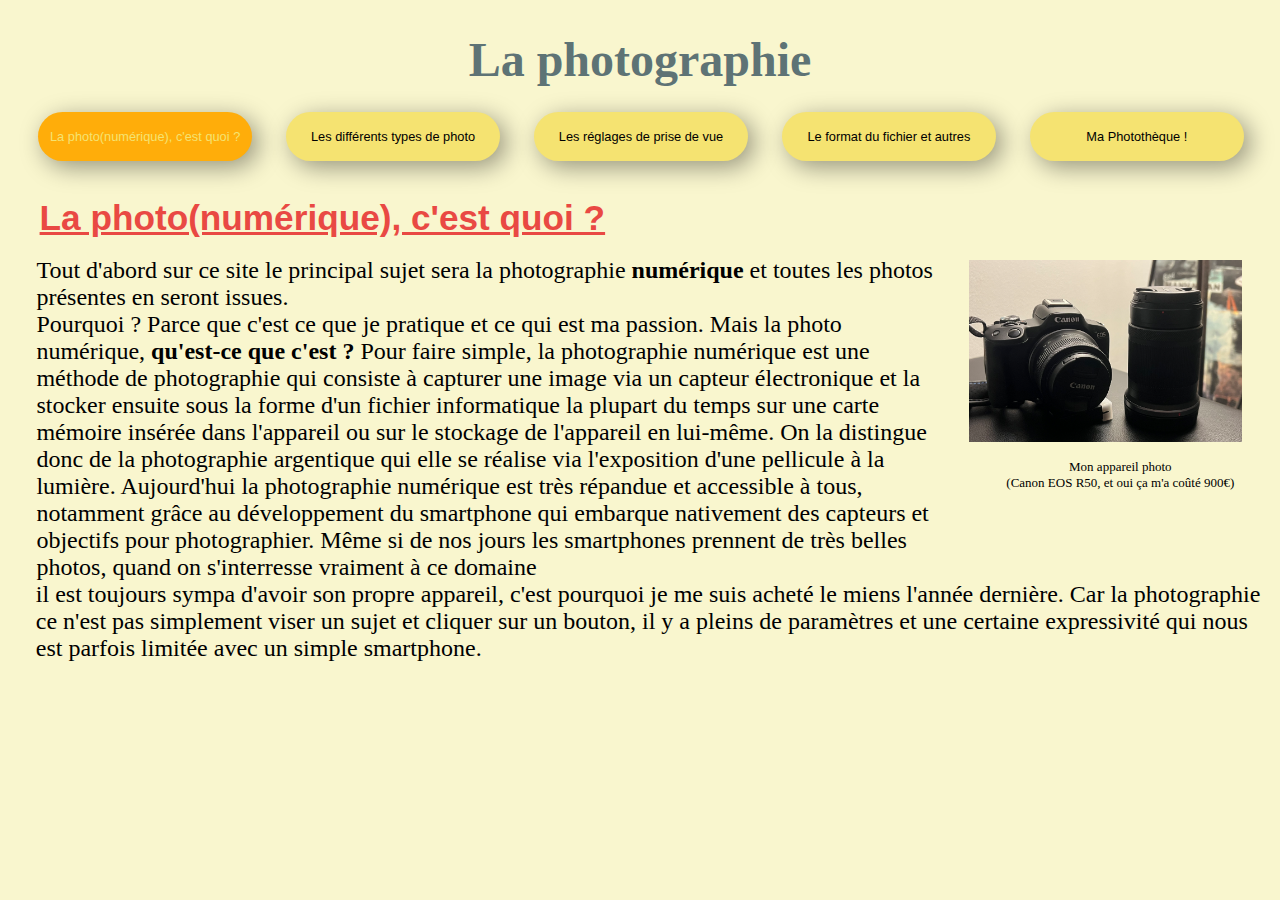
<file: index.html>
<!DOCTYPE html>
<html lang="fr">
<head>
    <meta charset="UTF-8">
    <title>La Photographie</title>
    <link type="text/css" rel="stylesheet" href="style.css"/>
    <meta name="viewport" content="width=device-width, initial-scale=1" />
</head>
<body>
    <header>
        <h1>La photographie</h1>
                <div id="divMenu">
                    <p>La photo(numérique), c'est quoi ?</p>
                </div>
            <a href="categories.html">
                <div>
                    <p>Les différents types de photo</p>
                </div>
            </a>
            <a href="pdv.html">
                <div>
                    <p>Les réglages de prise de vue</p>
                </div>
            </a>
            <a href="format.html">
                <div>
                    <p>Le format du fichier et autres</p>
                </div>
            </a>
            <a href="photothèque.html">
                <div>
                    <p>Ma Photothèque !</p>
                </div>
            </a>
            <h2>La photo(numérique), c'est quoi ?</h2>
    </header>

    <article id="article1">
        <p>Tout d'abord sur ce site le principal sujet sera la photographie <b>numérique</b> et toutes les photos présentes en seront issues. <br> Pourquoi ? 
        Parce que c'est ce que je pratique et ce qui est ma passion. 
        Mais la photo numérique, <b>qu'est-ce que c'est ?</b>
        Pour faire simple, la photographie numérique est une méthode de photographie qui consiste à capturer une image via un 
        capteur électronique et la stocker ensuite sous la forme d'un fichier informatique la plupart du temps sur une carte mémoire insérée dans l'appareil ou sur le 
        stockage de l'appareil en lui-même.
        On la distingue donc de la photographie argentique qui elle se réalise via l'exposition d'une pellicule à la lumière.
        Aujourd'hui la photographie numérique est très répandue et accessible à tous, notamment grâce au développement du smartphone qui embarque nativement
        des capteurs et objectifs pour photographier.
        Même si de nos jours les smartphones prennent de très belles photos, quand on s'interresse vraiment à ce domaine </p>
    </article>
    <section id="section">
    <aside id="aside1">
        <img src="appareil.jpg" id="img1"/>
        <p>Mon appareil photo <br> (Canon EOS R50, et oui ça m'a coûté 900€)</p>
    </aside>
    <footer id="footer1">
        <p>il est toujours sympa d'avoir son propre 
        appareil, c'est pourquoi je me suis acheté le miens l'année dernière. Car la photographie ce n'est pas simplement viser un sujet et cliquer sur un bouton,
        il y a pleins de paramètres et une certaine expressivité qui nous est parfois limitée avec un simple smartphone.</p>
    </footer>
    </section>
</body>
</html>
</file>
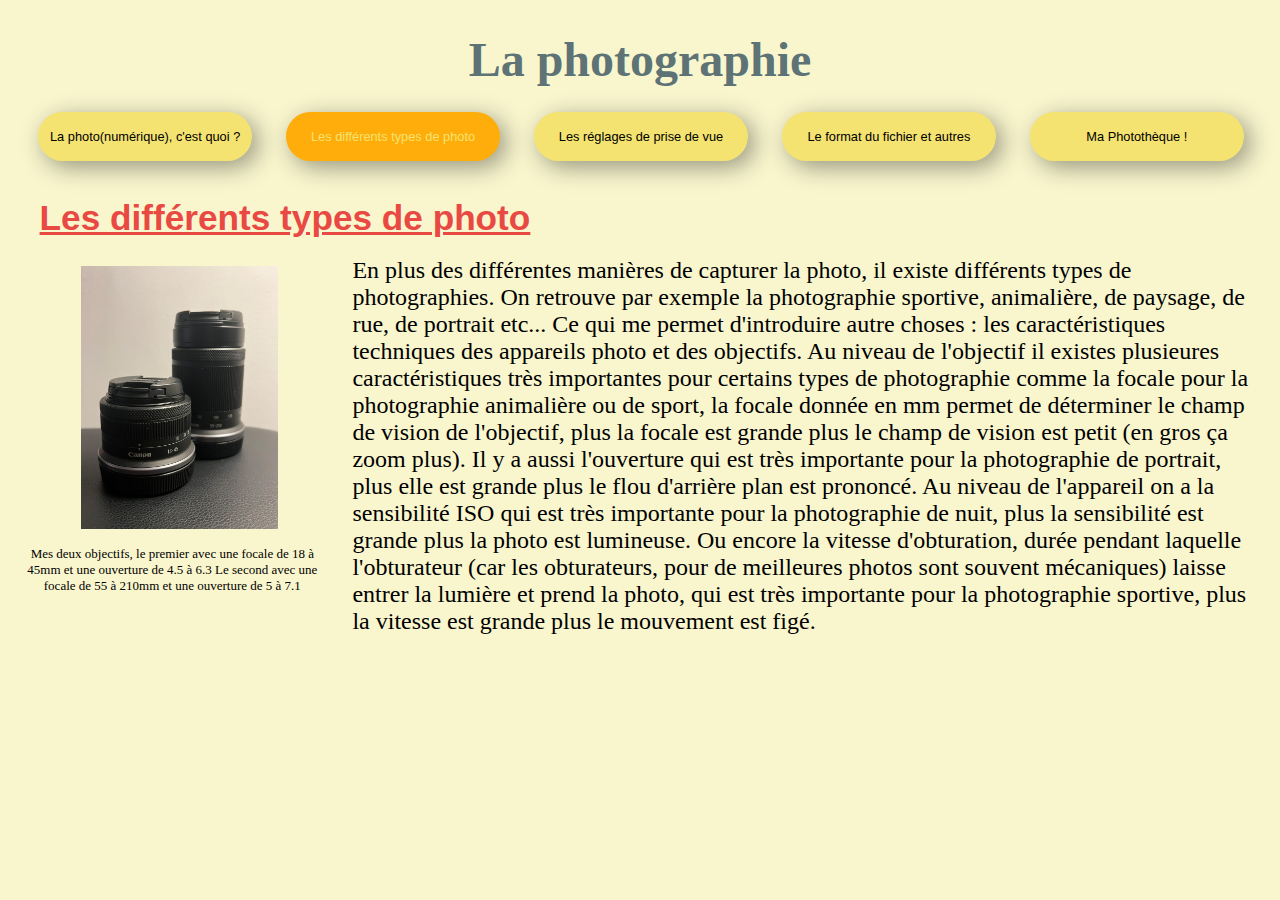
<file: categories.html>
<!DOCTYPE html>
<html lang="fr">
<head>
    <meta charset="UTF-8">
    <title>La Photographie</title>
    <link type="text/css" rel="stylesheet" href="style.css"/>
    <meta name="viewport" content="width=device-width, initial-scale=1" />
</head>
<body>
    <header>
        <h1>La photographie</h1>
            <a href="index.html">
                <div>
                    <p>La photo(numérique), c'est quoi ?</p>
                </div>
            </a>
                <div id="divMenu">
                    <p>Les différents types de photo</p>
                </div>
            <a href="pdv.html">
                <div>
                    <p>Les réglages de prise de vue</p>
                </div>
            </a>
            <a href="format.html">
                <div>
                    <p>Le format du fichier et autres</p>
                </div>
            </a>
            <a href="photothèque.html">
                <div>
                    <p>Ma Photothèque !</p>
                </div>
            </a>
        <h2>Les différents types de photo</h2>
    </header>
    <article id="article2">

        <p>En plus des différentes manières de capturer la photo, il existe différents types de photographies.
            On retrouve par exemple la photographie sportive, animalière, de paysage, de rue, de portrait etc...
            Ce qui me permet d'introduire autre choses : les caractéristiques techniques des appareils photo et des objectifs.
            Au niveau de l'objectif il existes plusieures caractéristiques très importantes pour certains types de photographie comme la focale pour la 
            photographie animalière ou de sport, la focale donnée en mm permet de déterminer le champ de vision de l'objectif, plus la focale est grande plus 
            le champ de vision est petit (en gros ça zoom plus).
            Il y a aussi l'ouverture qui est très importante pour la photographie de portrait, plus elle est grande plus le flou d'arrière plan est prononcé.
            Au niveau de l'appareil on a la sensibilité ISO qui est très importante pour la photographie de nuit, plus la sensibilité est grande plus la photo est 
            lumineuse.
            Ou encore la vitesse d'obturation, durée pendant laquelle l'obturateur (car les obturateurs, pour de meilleures photos sont souvent mécaniques) laisse 
            entrer la lumière et prend la photo, qui est très importante pour la photographie sportive, plus la vitesse est grande plus le mouvement est figé.
        </p>
    </article>
    <aside id="aside2">
        <img src="objectifs.jpg" id="img2"/>
        <p>Mes deux objectifs, le premier avec une focale de 18 à 45mm et une ouverture de 4.5 à 6.3
            Le second avec une focale de 55 à 210mm et une ouverture de 5 à 7.1
        </p>
    </aside>
</body>
</html>
</file>
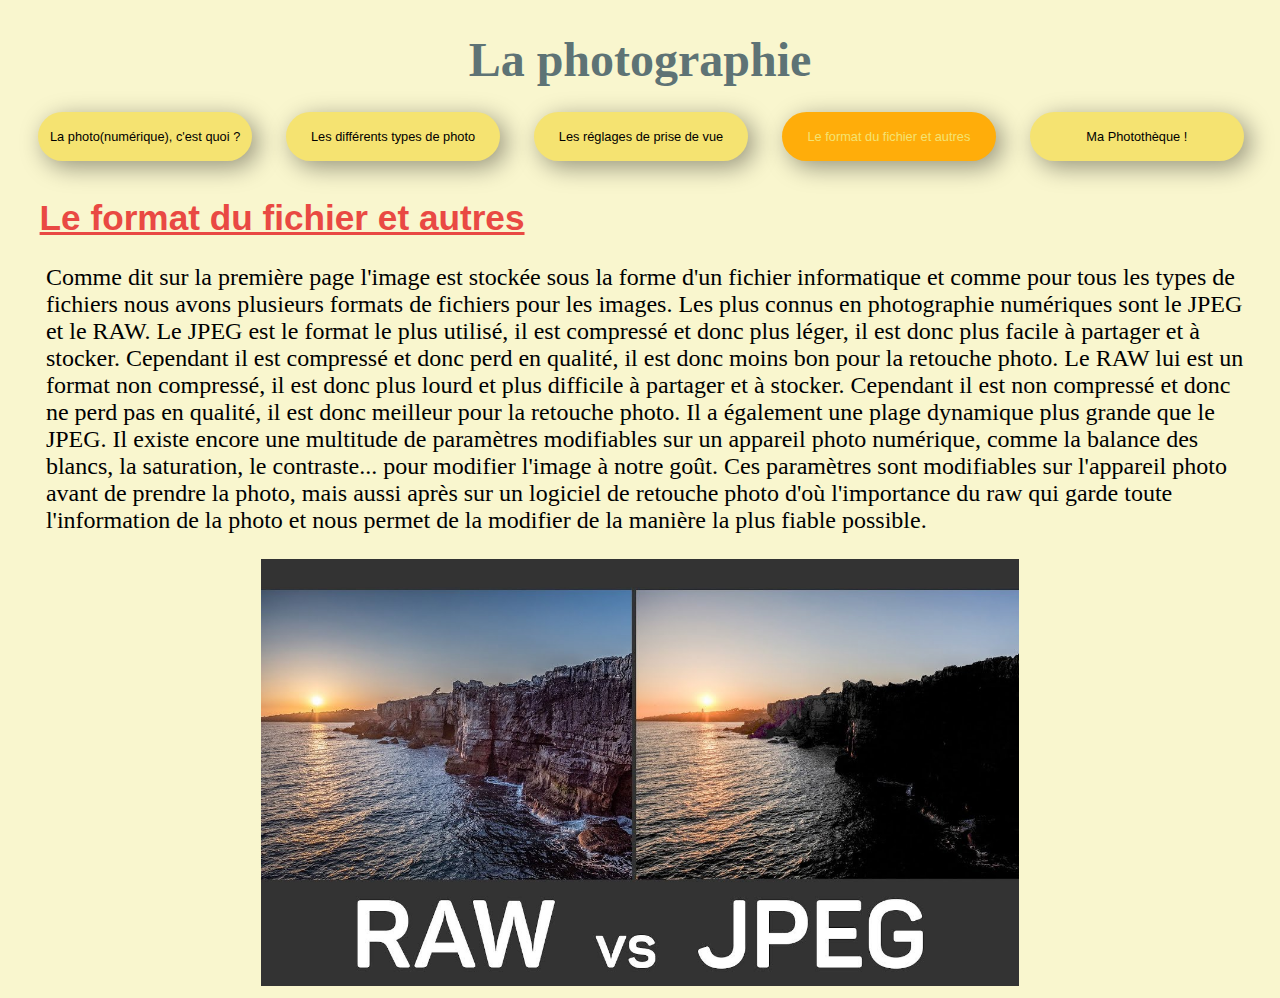
<file: format.html>
<!DOCTYPE html>
<html lang="fr">
<head>
    <meta charset="UTF-8">
    <title>La Photographie</title>
    <link type="text/css" rel="stylesheet" href="style.css"/>
    <meta name="viewport" content="width=device-width, initial-scale=1" />
</head>
<body>
    <header>
        <h1>La photographie</h1>
            <a href="index.html">
                <div>
                    <p>La photo(numérique), c'est quoi ?</p>
                </div>
            </a>
            <a href="categories.html">
                <div>
                    <p>Les différents types de photo</p>
                </div>
            </a>
            <a href="pdv.html">
                <div>
                    <p>Les réglages de prise de vue</p>
                </div>
            </a>
                <div id="divMenu">
                    <p>Le format du fichier et autres</p>
                </div>
            <a href="photothèque.html">
                <div>
                    <p>Ma Photothèque !</p>
                </div>
            </a>
            <h2>Le format du fichier et autres</h2>
    </header>
    <article>
        <p>Comme dit sur la première page l'image est stockée sous la forme d'un fichier informatique et comme pour tous les types de fichiers nous avons plusieurs
            formats de fichiers pour les images. Les plus connus en photographie numériques sont le JPEG et le RAW.
            Le JPEG est le format le plus utilisé, il est compressé et donc plus léger, il est donc plus facile à partager et à stocker. Cependant il est compressé 
            et donc perd en qualité, il est donc moins bon pour la retouche photo.
            Le RAW lui est un format non compressé, il est donc plus lourd et plus difficile à partager et à stocker. Cependant il est non compressé et donc ne perd
            pas en qualité, il est donc meilleur pour la retouche photo. Il a également une plage dynamique plus grande que le JPEG.
            Il existe encore une multitude de paramètres modifiables sur un appareil photo numérique, comme la balance des blancs, la saturation, le contraste... pour 
            modifier l'image à notre goût.
            Ces paramètres sont modifiables sur l'appareil photo avant de prendre la photo, mais aussi après sur un logiciel de retouche photo d'où l'importance 
            du raw qui garde toute l'information de la photo et nous permet de la modifier de la manière la plus fiable possible.
        </p>
    </article>
    <footer>
        <img src="comparaison.jpg" id="img3"/>
    </footer>
</body>
</html>
</file>
<file: style.css>
header h1 {  /*propriétés du titre du site, aligné au centre, marge de 2% en bas par rapport aux blocs, taille de texte et sa couleur*/
    text-align: center;
    margin-bottom: 2%;
    font-size: 300%;
    color: rgb(94, 115, 117);
}


body { /* Couleur de fond de la page */
    background-color: rgb(249, 246, 206);
}

header div { /* Propriétés des boutons du menu, couleur de fond, taille de texte, bordure arrondie, marge de 2.4% à gauche, largeur de 16.3%, texte aligné au centre, marge intérieure de 0.3%*/
    width: 16.3%;
    background-color: rgb(245, 227, 113);
    display:inline-block;
    padding: 0.3%;
    text-align: center;
    border-radius: 50px;
    font-size: 1em;
    margin-left: 2.4%;
    font-family:Arial;
    box-shadow: 6px 6px 25px rgba(0, 0, 0, 0.4);
}

header div:hover { /* Couleur de fond des boutons du menu au survol de la souris et durée avant cet affichage*/
    background-color:rgb(255, 173, 10);
    transition-duration: 0.4s;
    color: rgb(245, 227, 113);
}

#divMenu { /* Couleur de fond du bloc de la page sur laquelle on se trouve*/
        background-color:rgb(255, 173, 10);
        color: rgb(245, 227, 113);
        box-shadow: 6px 6px 25px rgba(0, 0, 0, 0.4);
}

a { /* enlève la couleur par défaut et le soulignement des liens hypertextes */
    text-decoration: none;
    color: black;
}

header h2 { /* Propriétés du titre de la page du site, taille de texte, marge de 3% en haut et 2.5% à gauche, couleur de texte et soulignement*/
    font-size: 220%;
    margin: 3% 0 0 2.5%;
    color: rgb(233, 73, 67);
    text-decoration: underline;
    font-family: Arial;
}

article p{ /* Propriétés du texte de l'article, taille de texte, marge de 2% en haut et 3% à gauche, couleur de texte*/
    margin: 2% 0 0 3%;
    font-size: 150%;
    padding: 0 2% 0 0;
}

footer p { /* Propriétés du texte du pied de page(pour que la suite du texte passe sous l'image), taille de texte, marge de 2.2% à gauche*/
    font-size: 150%;
    margin: 0 0 0 2.2%;
}

#footer1 { /* Propriétés du pied de page, pour qu'il soit aligné aux autres parties de la page et se retrouve en bas*/
    display: inline-block;
}
#article1 { /* Propriétés de l'article page1, sa largeur et pour qu'il soit à gauche du "aside"*/
    width: 75%;;
    float: left;
}

#article2 { /* Propriétés de l'article page2, sa largeur et pour qu'il soit à gauche du "aside"*/
    width: 75%;;
    float: right;
}

#aside1 { /* Propriétés du bloc "aside" page1, sa largeur et pour qu'il soit à droite de l'article*/
    width: 24%;;
    float: right;
}

#aside2 { /* Propriétés du bloc "aside"page2, sa largeur et pour qu'il soit à droite de l'article*/
    width: 24%;;
    float: left;
    margin-left: 1%;
}

#img1 { /* Propriétés de l'image de la page 1, sa largeur, marge de 7% en haut*/
    width: 90%;
    margin : 7% 0 0 0;
}

#img2 { /* Propriétés de l'image de la page 2, sa largeur, marge de 9% en haut et 20% à gauche*/
    width: 65%;
    margin : 9% 0 0 20%;
}

aside p { /* Propriétés du texte de l'aside pour qu'il soit aligné au centre de la balise qui le contient*/
    text-align: center;
    font-size: 13px;
}

#titreSimu { /* Propriétés du titre du simulateur page3, alignement, taille de texte, couleur de texte, police de caractère,*/
    text-align: center;
    font-size: 35px;
    color: rgb(59, 183, 197);
    font-family: Courier;
}

.imgTableau { /* Propriétés des images page 5, largeur de 100% et arrondissement des bordures*/
    width: 100%;
    border-radius: 20px;
}

select { /* Propriétés des listes déroulantes du simulateur, arrondissement des bordures, couleur de texte, couleur de fond, largeur de 39%, marge de 1% autour, taille de texte*/
    border-radius: 50px;
    color: rgb(93, 132, 110);
    background-color: rgb(231, 247, 160);
    width: 39%;
    padding: 1% 1% 1% 1%;
    font-size: 15px;
}

option { /* Propriétés des options des listes déroulantes du simulateur, style de texte*/
    font-weight: bold;
}

button { /* Propriétés du bouton du simulateur, largeur de 15%, marge de 42.5% à gauche et à droite, marge de 3.5% en haut, curseur en forme de main, couleur de fond, marges intérieures de 1% autour, arrondissement des bordures*/
    width: 15%;
    margin-left: 42.5%;
    margin-right: 42.5%;
    margin-top: 3.5%;
    cursor: pointer;
    padding: 1% 1% 1% 1%;
    background-color: rgb(240, 187, 87);
    border-radius: 10px;
} 

.imgSimuOff { /* Propriétés de l'image du simulateur désactivée, ne l'affiche pas*/
    display: none;
}

.imgSimuOn { /* Propriétés de l'image du simulateur activée, affiche l'image même avec la class "imgSimuOff, largeur de 50%, marges de 5% en haut 25% à droite et 25% à gauche*/
    display: block !important;
    width: 50%;
    margin: 5% 25% 0 25%;
}

.divPDV { /* Propriétés des blocs contenant les sélecteurs page 3, manière de s'alligner, largeur de 33.1%, alignement du texte*/
    display: inline-block;
    width: 33.1%;
    text-align: center;
}

label {    /* Propriétés des labels des sélecteurs page 3, taille de texte*/
    font-size: 18px;
}

.imgTableau:hover{ /* Propriétés des images page 5 au survol de la souris, transition de 0.3s, opacité de 0.65, curseur en forme de main*/
    opacity: 0.65;
    transition-duration: 0.3s;
    cursor: pointer;
}

.divPhoto { /* Propriétés des blocs contenant les images page 5, largeur de 25%, manière de s'alligner, marges de 3% en haut, 4.06% à droite et à gauche, 3% en bas*/
    width:25%;
    display: inline-block;
    margin : 3% 4.03% 3% 4.03%;
}

#div1-overlay{ /* Propriétés de la div qui s'ouvre au clic sur l'image1, opacité de 0, position fixe, couleur de fond, transition de 0.3s, z-index de -1, alignement des éléments contenus*/
    opacity: 0;
    position:fixed;
    top:0;
    left:0;
    right: 0;
    bottom: 0;
    background: rgba(0, 0, 0, 0.7);
    transition: all 0.3s ease-in-out;
    z-index: -1;
    display: flex;
    align-items: center;
    justify-content: center;
}

#div2-overlay{ /* même chose que pour la div1-overlay mais pour l'image2*/
    opacity: 0;
    position:fixed;
    top:0;
    left:0;
    right: 0;
    bottom: 0;
    background: rgba(0, 0, 0, 0.7);
    transition: all 0.3s ease-in-out;
    z-index: -1;
    display: flex;
    align-items: center;
    justify-content: center;
}

#div3-overlay{ /* même chose que pour la div1-overlay mais pour l'image3*/
    opacity: 0;
    position:fixed;
    top:0;
    left:0;
    right: 0;
    bottom: 0;
    background: rgba(0, 0, 0, 0.7);
    transition: all 0.3s ease-in-out;
    z-index: -1;
    display: flex;
    align-items: center;
    justify-content: center;
}  

#div4-overlay{ /* même chose que pour la div1-overlay mais pour l'image4*/
    opacity: 0;
    position:fixed;
    top:0;
    left:0;
    right: 0;
    bottom: 0;
    background: rgba(0, 0, 0, 0.7);
    transition: all 0.3s ease-in-out;
    z-index: -1;
    display: flex;
    align-items: center;
    justify-content: center;
}

#div5-overlay{ /* même chose que pour la div1-overlay mais pour l'image5*/
    opacity: 0;
    position:fixed;
    top:0;
    left:0;
    right: 0;
    bottom: 0;
    background: rgba(0, 0, 0, 0.7);
    transition: all 0.3s ease-in-out;
    z-index: -1;
    display: flex;
    align-items: center;
    justify-content: center;
}

#div6-overlay{ /* même chose que pour la div1-overlay mais pour l'image6*/
    opacity: 0;
    position:fixed;
    top:0;
    left:0;
    right: 0;
    bottom: 0;
    background: rgba(0, 0, 0, 0.7);
    transition: all 0.3s ease-in-out;
    z-index: -1;
    display: flex;
    align-items: center;
    justify-content: center;
}

#div7-overlay{ /* même chose que pour la div1-overlay mais pour l'image7*/
    opacity: 0;
    position:fixed;
    top:0;
    left:0;
    right: 0;
    bottom: 0;
    background: rgba(0, 0, 0, 0.7);
    transition: all 0.3s ease-in-out;
    z-index: -1;
    display: flex;
    align-items: center;
    justify-content: center;
}

#div8-overlay{ /* même chose que pour la div1-overlay mais pour l'image8*/
    opacity: 0;
    position:fixed;
    top:0;
    left:0;
    right: 0;
    bottom: 0;
    background: rgba(0, 0, 0, 0.7);
    transition: all 0.3s ease-in-out;
    z-index: -1;
    display: flex;
    align-items: center;
    justify-content: center;
}

#div9-overlay{ /* même chose que pour la div1-overlay mais pour l'image9*/
    opacity: 0;
    position:fixed;
    top:0;
    left:0;
    right: 0;
    bottom: 0;
    background: rgba(0, 0, 0, 0.7);
    transition: all 0.3s ease-in-out;
    z-index: -1;
    display: flex;
    align-items: center;
    justify-content: center;
}

.divPortrait{ /* Propriétés des blocs contenant les images en portrait page 5, largeur de 47%, marges internes de 2% autour, couleur de fond, position absolue, centrage vertical et horizontal, arrondissement des bordures*/
    width: 47%;
    padding: 2%;
    box-sizing: border-box;
    background: #fff2e1;
    position: absolute;
    top: 50%;
    left: 50%;
    transform: translate(-50%, -50%);
    border-radius: 20px;
}

.divPaysage{ /* Propriétés des blocs contenant les images en paysage page 5, largeur de 70%, marges internes de 2% autour, couleur de fond, position absolue, centrage vertical et horizontal, arrondissement des bordures*/
    width: 65%;
    padding: 2%;
    box-sizing: border-box;
    background: #fff2e1;
    position: absolute;
    top: 50%;
    left: 50%;
    transform: translate(-50%, -50%);
    border-radius: 20px;
}

.imgPortraitDiv { /* Propriétés des images en portrait page 5, largeur de 55%, flottant à gauche, arrondissement des bordures*/
    width:55%;
    float: left;
    border-radius: 10px;
}

.imgPaysageDiv { /* Propriétés des images en paysage page 5, largeur de 70%, flottant à gauche, arrondissement des bordures*/
    width:70%;
    float: left;
    border-radius: 10px;
}

.pPortrait { /* Propriétés des paragraphes des images en portrait page 5, flottant à droite, largeur de 40%, marges internes 1.5% à droite et à gauche, taille de texte, alignement du texte, espacement des lignes*/
    float: right;
    width: 40%;
    margin: 0 1.5% 0 1.5%;
    padding:  0 0 0 0;
    text-align: center;
    font-size: 1.55em;
    line-height: 2.5em;
}

.pPaysage { /* Propriétés des paragraphes des images en paysage page 5, flottant à droite, largeur de 18%, marges internes 5% à droite et à gauche, taille de texte, alignement du texte, espacement des lignes*/
    float: right;
    width: 18%;
    padding: 0 0 0 0;
    font-size: 1.25em;
    margin : 0 5% 0 5%;
    text-align: center;
    line-height: 2.5em;
}

#div1-overlay.open { /* Propriétés de la div qui s'ouvre au clic sur l'image1, opacité de 1, z-index de 999*/
    opacity: 1;
    z-index: 999;
}
#div2-overlay.open { /* même chose que pour la div1-overlay mais pour l'image2*/
        opacity: 1;
    z-index: 999;;
}
#div3-overlay.open { /* même chose que pour la div1-overlay mais pour l'image3*/
        opacity: 1;
    z-index: 999;;
}
#div4-overlay.open { /* même chose que pour la div1-overlay mais pour l'image4*/
        opacity: 1;
    z-index: 999;;
}
#div5-overlay.open { /* même chose que pour la div1-overlay mais pour l'image5*/
        opacity: 1;
    z-index: 999;;
}
#div6-overlay.open { /* même chose que pour la div1-overlay mais pour l'image6*/
        opacity: 1;
    z-index: 999;;
}
#div7-overlay.open { /* même chose que pour la div1-overlay mais pour l'image7*/
        opacity: 1;
    z-index: 999;;
}
#div8-overlay.open { /* même chose que pour la div1-overlay mais pour l'image8*/
        opacity: 1;
    z-index: 999;;
}
#div9-overlay.open { /* même chose que pour la div1-overlay mais pour l'image9*/
        opacity: 1;
    z-index: 999;;
}

.a1 { /* Propriétés des liens hypertextes des images page 5, couleur de texte, soulignement*/
    color: rgb(59, 183, 197);
    text-decoration: underline;
}

.divButton { /* Propriétés des blocs contenant les boutons des pop-up page 5, largeur de 15%, taille de texte, couleur de fond*/
    width:15%;
    font-size: 1.5em;
    background: linear-gradient(to right, orange, rgb(252, 252, 124))
}

#img3 { /* Propriétés de l'image page 4, largeur de 60%, marges de 2% en haut, 20% à droite et à gauche*/
    width: 60%;
    margin: 2% 20% 0 20%;
}

@media (max-width: 1480px) { /* Redéfinition des propriétés des éléments pour une largeur d'écran inférieure à 1480px*/
    header div {
        font-size: 0.8em;
    }
    .pPaysage {
        font-size: 1.15em;
    }
}

@media (max-width: 1255px) { /* Redéfinition des propriétés des éléments pour une largeur d'écran inférieure à 1255px*/
    header div {
        font-size: 0.7em;
    }
    .divPDV {
        width: 32%;
    }
    .divPortrait{
        width: 55%;
    }
    .pPaysage {
        font-size: 1em;
    }
}

@media screen and (max-width: 1040px) { /* Redéfinition des propriétés des éléments pour une largeur d'écran inférieure à 1040px*/
    header div {
        font-size: 0.6em;
    }
    .divPhoto {
        width: 25%;
        margin: 3% 4.015% 3% 4.015%;
    }
    .divPDV {
        width: 100%;
        margin-top: 2%;
    }
    .divPortrait{
        width: 65%;
    }
    .pPaysage {
        font-size: 0.8em;
    }
}

@media screen and (max-width: 900px) { /* Redéfinition des propriétés des éléments pour une largeur d'écran inférieure à 900px*/
    header div {
        width:75%;
        margin: 2% 12.2% 0 12.2%;
    }
    #article1 {
        width: 100%;
        float: none;
    }
    header h1 {
        font-size: 30px;
    }
    
    header h2 {
        font-size:20px;
        margin: 3% 0 0 0;
    }
    
    article p {
        font-size: 13px;
        margin: 2% 0 0 0;
    }
    footer p {
        font-size: 13px;
        margin: 0 0 0 0;
    }
    #aside1 {
        width: 100%;
        float: none;
        margin-top: 3%;
    }
    #img1 {
        width: 50%;
        margin: 0 25% 0 25%;
    }
    aside p {
        text-align: center;
    }
    #section {
       display:flex;
        flex-direction: column-reverse; 
    }
    #article2 {
        float: none;
        width: 100%;
    }
    #aside2 {
        float:none;
        width:100%;
        margin: 3% 0 1% 0;
    }
    #img2 {
        width: 50%;
        margin: 0 25% 0 25%;
    }
    button {
        width: 30%;
        margin: 3.5% 35% 0 35%;
    }
    .divPDV {
        width: 100%;
        margin-top: 2%;
    }
    #img3 {
        width: 80%;
        margin: 3% 10% 0 10%;
    }
    .divPhoto {
        width: 50%;
        margin : 10% 25% 0 25%;
    }
    .divPortrait{
        width: 70%;
    }
    .divButton {
        width:30%;
        font-size: 1.25em;
    }
    .pPortrait {
        font-size: 1.7em;
    }
    .divPaysage{
        width: 80%;
    }
    .pPaysage {
            font-size: 0.8em;
            line-height: 1.2em;
            float: none;
            text-align: center;
            width: 100%;
            margin-left: 0;
        }
    .imgPaysageDiv {
        float: none;
        width: 100%;
    }
}
@media screen and (max-width: 977px) { /* Redéfinition des propriétés des éléments pour une largeur d'écran inférieure à 977px*/
    .pPortrait {
        font-size: 1.5em;
    }

}
@media screen and (max-width: 875px) { /* Redéfinition des propriétés des éléments pour une largeur d'écran inférieure à 875px*/
    .pPortrait{
        font-size: 1.4em;
    }

}
@media screen and (max-width: 675px) { /* Redéfinition des propriétés des éléments pour une largeur d'écran inférieure à 675px*/
    .pPortrait{
        font-size: 1em;
    }

}
@media screen and (max-width: 550px) {
    .pPortrait{
        font-size: 0.75em;
    }
    .divPortrait{
        width: 80%;
        
    }

}
</file>
